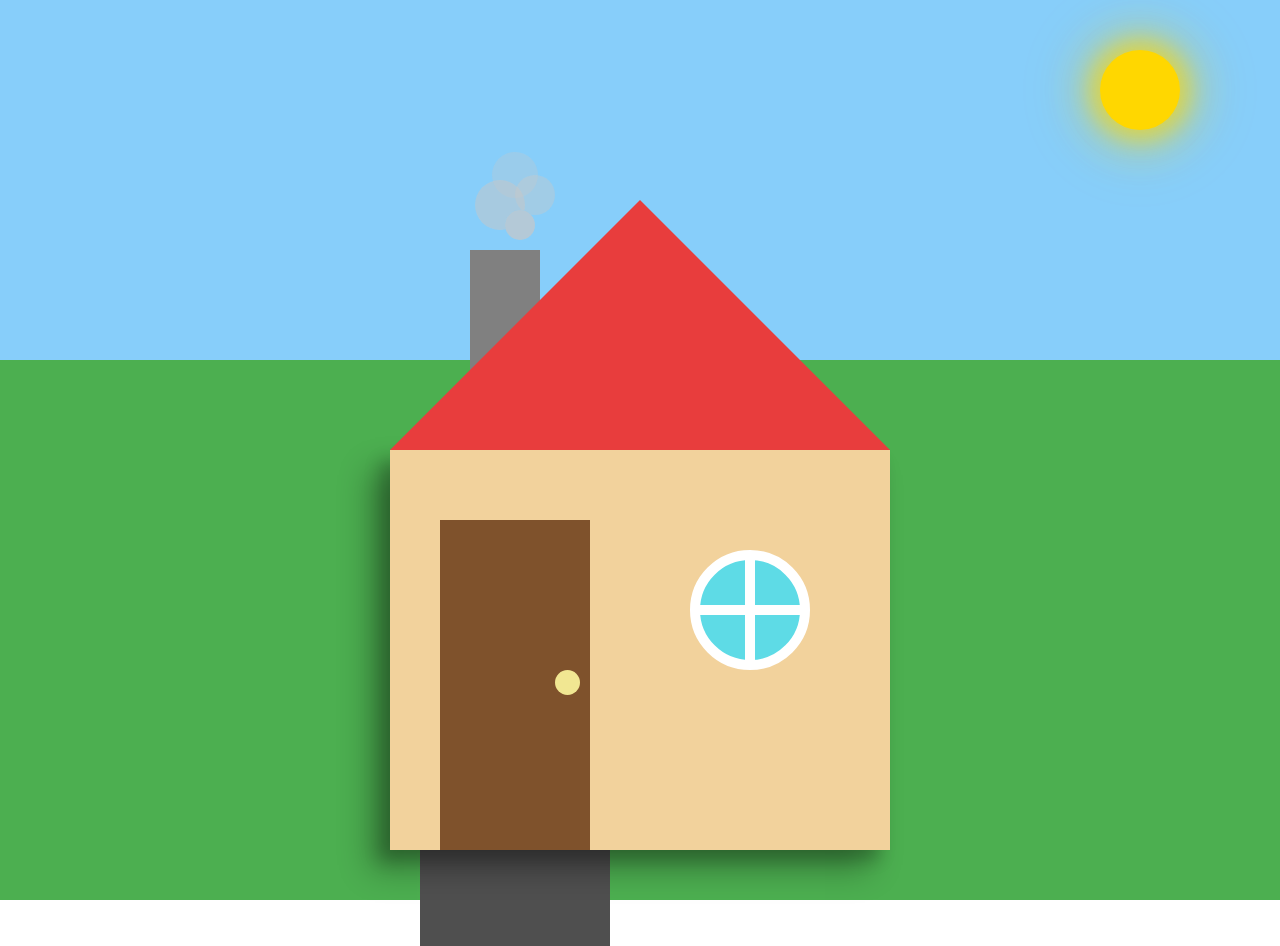
<file: index.html>
<!DOCTYPE html>
<html lang="en">
<head>
    <meta charset="UTF-8">
    <meta name="viewport" content="width=device-width, initial-scale=1.0">
    <title>html-house-visualization</title>
    <link rel="stylesheet" href="style.css">
</head>
<body>
    <div class="house">
        <div class="housebase">
            <div class="roof"></div>
            <div class="chimney">
                <div class="smoke"></div>
            </div>
            <div class="window">
                <div class="windowframe-1"></div>
                <div class="windowframe-2"></div>
            </div>
            <div class="door">
                <div class="doorknob"></div>
            </div>
            <div class="path"></div>
        </div>
    </div>
    <div class="sky"></div>
    <div class="sun"></div>
    <div class="grass"></div>
</body>
</html>
</file>
<file: style.css>
.sky {
    position: absolute;
    background-color: lightskyblue;
    width: 100%;
    height: 40%;
    top: 0;
    left: 0;
    margin: 0;
    padding: 0;
    z-index: -10;
}
.sun {
    position: absolute;
    top: 50px;
    right: 100px;
    width: 80px;
    height: 80px;
    background-color: #FFD700;
    border-radius: 50%;
    z-index: -5;
    box-shadow: 
        0 0 20px 10px rgba(255, 215, 0, 0.5),
        0 0 40px 20px rgba(255, 215, 0, 0.3),
        0 0 60px 30px rgba(255, 215, 0, 0.1);
}
.house {
    display: block;
    position: relative;
    width: 500px;
    margin: auto; 
}
.smoke {
    position: absolute;
    width: 30px;
    height: 30px;
    background-color: rgba(200, 200, 200, 0.7);
    border-radius: 50%;
    top: -40px;
    left: 35px;
    box-shadow: 
    -20px -20px 0 10px rgba(200, 200, 200, 0.5),
    15px -30px 0 5px rgba(200, 200, 200, 0.4),
    -5px -50px 0 8px rgba(200, 200, 200, 0.3);
}
.chimney {
    position: absolute;
    width: 70px;
    height: 200px;
    background-color: grey;
    left: 80px;
    top: -200px;
    z-index: 1;
}
.roof {
    z-index: 2;
    position: absolute;
    border-left: 250px solid transparent;
    border-right: 250px solid transparent;
    border-bottom: 250px solid rgb(232, 61, 61);
    width: 0;
    height: 0;
    left: 0;
    top: -250px;
}
.housebase {
    background-color: rgb(242, 210, 156);
    width: 500px;
    height: 400px;
    margin: auto;
    margin-top: 50vh;
    box-shadow: 
        -20px 20px 30px rgba(0, 0, 0, 0.3),
        -10px 10px 15px rgba(0, 0, 0, 0.2);
}
.door {
    position: absolute;
    width: 150px;
    height: 330px;
    background-color: rgb(127, 82, 44);
    left: 50px;
    bottom: 0;
}
.doorknob {
    position: absolute;
    border-radius: 50%;
    background-color: rgb(241, 231, 146);
    width: 25px;
    height: 25px;
    right: 10px;
    top: 150px;
}
.window {
    position: absolute;
    border-radius: 50%;
    border: 10px solid rgb(255, 255, 255);
    background-color: rgb(94, 219, 230);
    width: 100px;
    height: 100px;
    top: 100px;
    left: 300px;
}
.windowframe-1 {
    background-color: rgb(255, 255, 255);
    width: 100px;
    height: 10px;
    margin-top: 45px;
}
.windowframe-2 {
    background-color: rgb(255, 255, 255);
    width: 10px;
    height: 100px;
    margin-left: 45px;
    margin-top: -55px;
}
.grass {
    position: absolute;
    bottom: 0;
    left: 0;
    width: 100%;
    height: 60%;
    background-color: #4CAF50;
    z-index: -5;
}
.path {
    position: absolute;
    width: 190px;
    height: 96px;
    background-color: rgb(79, 79, 79);
    left: 30px;
    bottom: -96px;
    z-index: -1;
}
</file>
